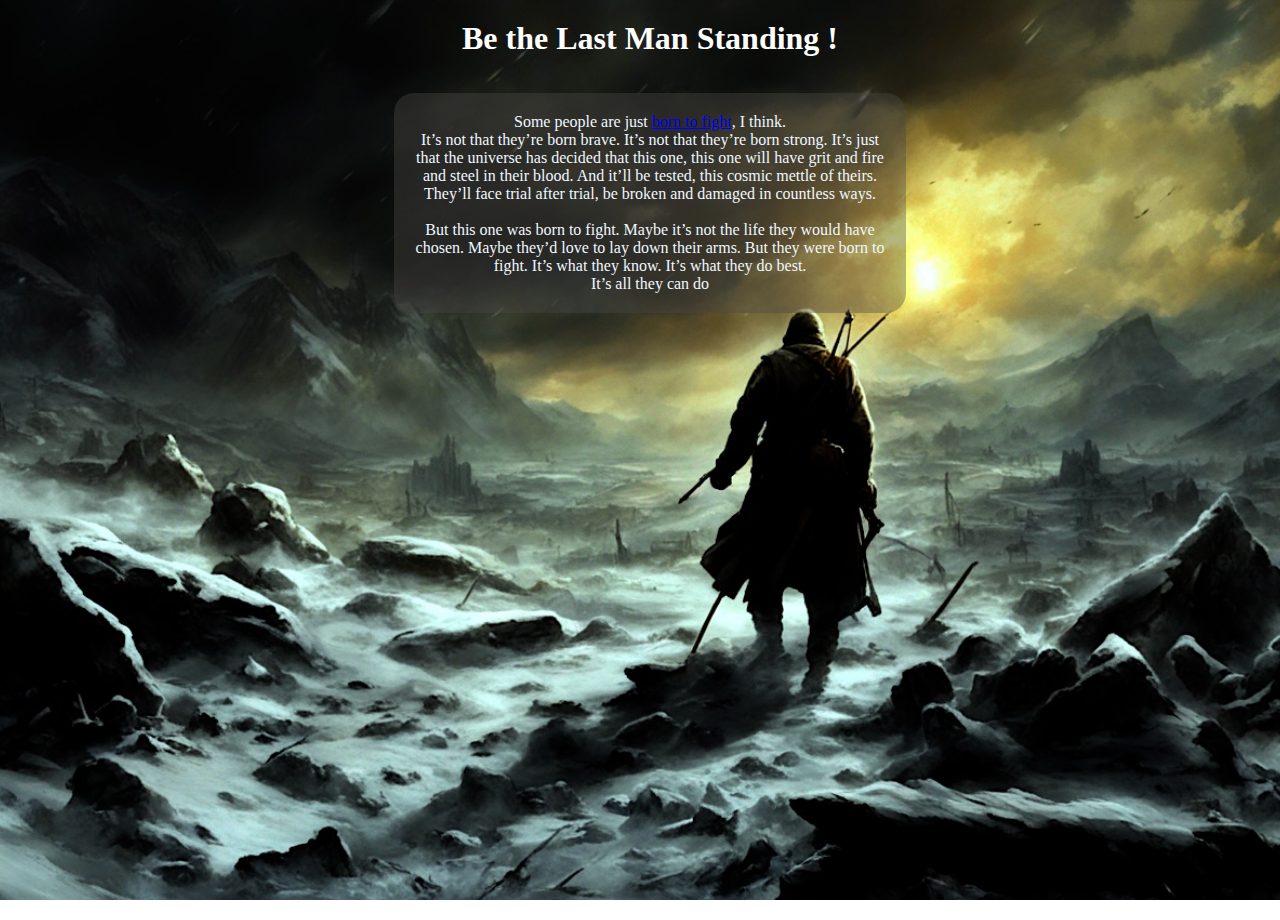
<file: index.html>
<!DOCTYPE html>
<html lang="en">

<head>
    <meta charset="UTF-8">
    <meta http-equiv="X-UA-Compatible" content="IE=edge">
    <meta name="viewport" content="width=device-width, initial-scale=1.0">
    <link rel="stylesheet" href="style.css">
    <title>Fight</title>
</head>

<body>

    <head>
        <h1 align="center"> Be the Last Man Standing ! </h1>
    </head>

    <br/>
    <br/>

    <p >
        Some people are just <a href="videos.html">born to fight</a>, I think.
        <br />
        It’s not that they’re born brave. It’s not that they’re born strong.
        It’s just that the universe has decided that this one, this one will have grit and fire and steel in their
        blood.
        And it’ll be tested, this cosmic mettle of theirs. They’ll face trial after trial, be broken and damaged in
        countless ways.
        <br />
        <br/>
        But this one was born to fight. Maybe it’s not the life they would have chosen.
        Maybe they’d love to lay down their arms. But they were born to fight.
        It’s what they know. It’s what they do best.
        <br />
        It’s all they can do
    </p>
</body>

</html>
</file>
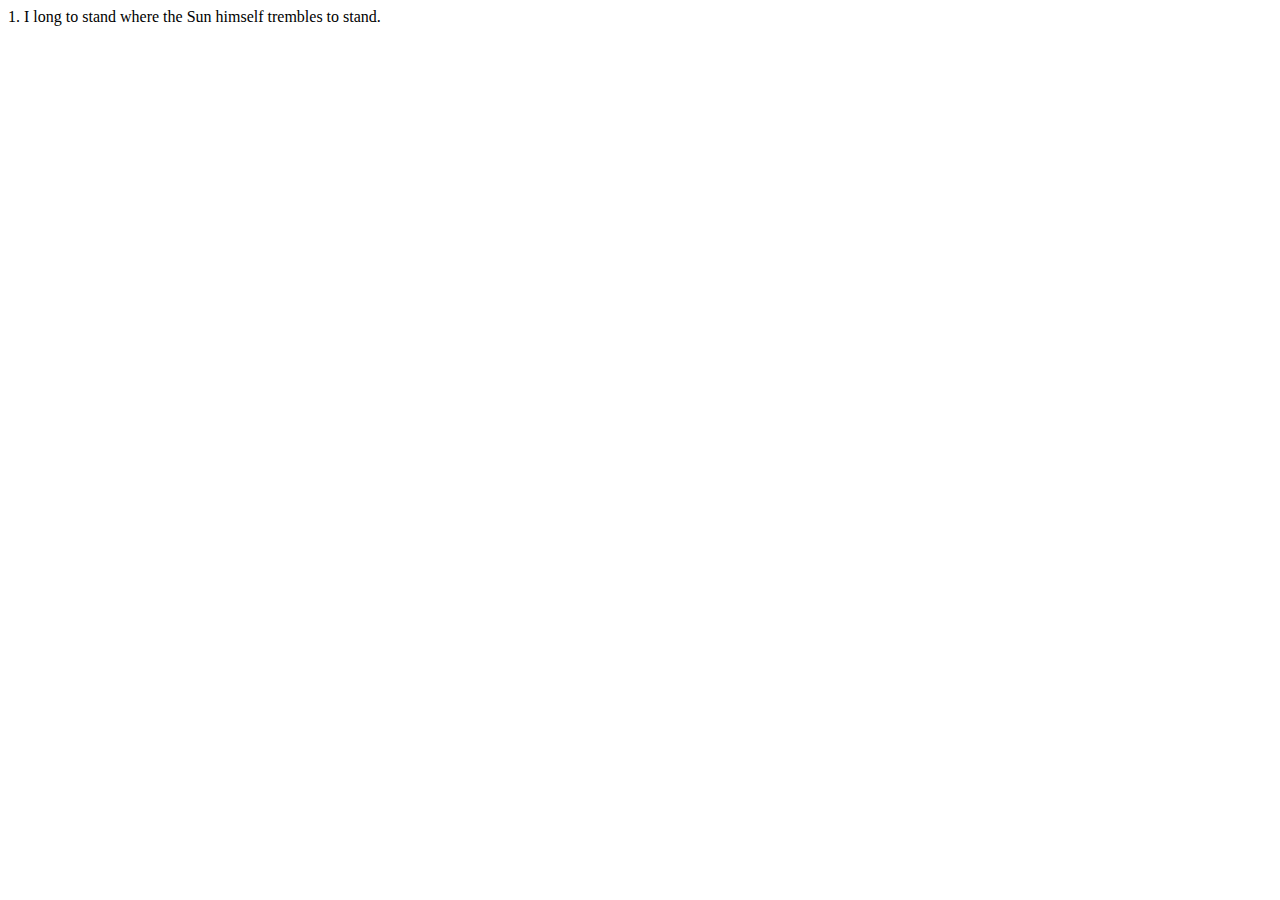
<file: quotes.html>
<!DOCTYPE html>
<html lang="en">
<head>
    <meta charset="UTF-8">
    <meta name="viewport" content="width=device-width, initial-scale=1.0">
    
    <title>Document</title>
</head>
<body>
    1. I long to stand where the Sun himself trembles to stand.
</body>
</html>
</file>
<file: style.css>
*{
    box-sizing: border-box;
    margin: 0;
    padding: 0;
}

body {
    background-image: url('images/image.jpg'); /* Replace with your image URL */
    background-size: cover; /* Ensures the image covers the entire window */
    background-repeat: no-repeat; /* Prevents repetition */
    background-position: center; /* Centers the image */
    background-attachment: fixed; /* Makes the background image fixed when scrolling */
    margin: 0; /* Removes default margin */
    height: 100vh;
    width: 100vw;
    
    display: flex;
    align-items: center;
    flex-direction: column;
    padding: 10px;
    margin: 10px;

    color: white;
}

p {
    width: 40vw;
    color: aliceblue;
    text-align: center;
    background-color: rgba(74, 72, 69, 0.4);
    padding: 20px;
    border-radius: 20px;
}
</file>
